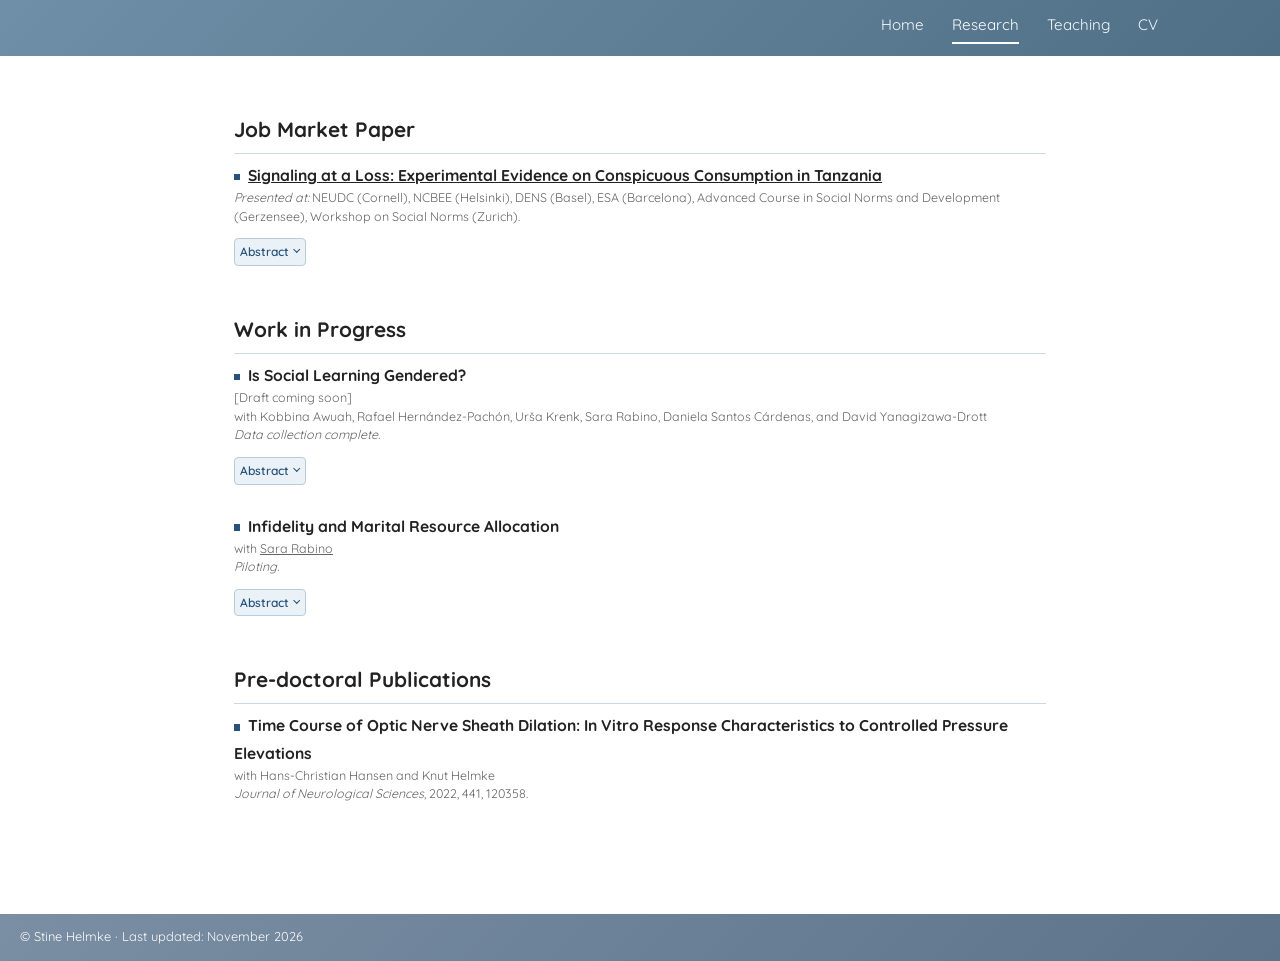
<file: research.html>
<!DOCTYPE html>
<html lang="en">
<head>
  <meta charset="UTF-8">
  <meta name="viewport" content="width=device-width, initial-scale=1.0">
  <title>Research | Stine Helmke</title>
  <meta name="description" content="Research page of Stine Helmke, including the job market paper and working papers in development economics and social learning.">
  <meta name="robots" content="index, follow">
  <link rel="canonical" href="https://stinehelmke.github.io/research.html">
  <link rel="stylesheet" href="style.css?v=20261030-social-draft-under-title">
  <!-- Rounded display font for the hero name -->
  <link href="https://fonts.googleapis.com/css2?family=Quicksand:wght@400;600;700&display=swap" rel="stylesheet">
  <link rel="stylesheet" href="https://cdnjs.cloudflare.com/ajax/libs/font-awesome/6.5.0/css/all.min.css">
</head>
<body>

  <header class="site-header">
    <div class="header-inner">
      <nav>
        <a href="index.html">Home</a>
        <a href="research.html" class="active">Research</a>
        <a href="teaching.html">Teaching</a>
        <a href="/CV_sh.pdf">CV</a>
      </nav>
    </div>
  </header>

  <main class="page-main">
    <section class="research-list">

      <div class="research-block">
        <h2>Job Market Paper</h2>
        <ul class="research-items">
          <li>
            <span>
              <a class="research-title" href="assets/signaling_sh_jmp.pdf">Signaling at a Loss: Experimental Evidence on Conspicuous Consumption in Tanzania</a>
              <div class="research-meta"><em>Presented at:</em> NEUDC (Cornell), NCBEE (Helsinki), DENS (Basel), ESA (Barcelona), Advanced Course in Social Norms and Development (Gerzensee), Workshop on Social Norms (Zurich).</div>
              <details class="research-abstract">
                <summary>Abstract</summary>
                <div class="research-abstract-content">
                  <p>Individuals in low-income settings invest considerable resources in signals like conspicuous attire. But signaling does not always pay off. The same signal may be beneficial in some domains and disadvantageous in others. Using two experiments in Dar es Salaam, Tanzania, I show that senders signal even when it backfires. In the first experiment, I establish that conspicuous attire enhances professional prestige, leaves credit approval unaffected, and reduces friendship formation and informal help. In the second experiment, senders believe wearing conspicuous attire is beneficial in every domain and give up about 60% of daily per-capita income to dress conspicuously even where it backfires. A structural decomposition attributes at least 74% of what they give up to wrong beliefs, rather than intrinsic motives. Senders appear to hold misperceptions about both which traits the signal conveys and how these traits are valued. Reducing the welfare losses from signaling requires correcting both.</p>
                </div>
              </details>
            </span>
          </li>
        </ul>
      </div>

      <div class="research-block work-in-progress">
        <h2>Work in Progress</h2>
        <ul class="research-items">
          <li>
            <span>
              <span class="research-title">Is Social Learning Gendered?</span>
              <span class="research-meta research-draft">[Draft coming soon]</span>
              <div class="research-meta">
                with Kobbina Awuah,
                Rafael Hernández-Pachón,
                Urša Krenk,
                Sara Rabino,
                Daniela Santos Cárdenas,
                and David Yanagizawa-Drott
              </div>
              <div class="research-meta"><em>Data collection complete.</em></div>
              <details class="research-abstract">
                <summary>Abstract</summary>
                <div class="research-abstract-content">
                  <p>We ask whether individuals learn from others’ economic choices and whether gender influences from whom they learn. To answer these questions, we partner with one of the largest microfinance institutions in Kenya, a setting with substantial gender gaps in credit demand. We embed an experiment in the institution’s routine loan-application phone call. Applicants are randomly assigned to receive information on the average loan amount requested by a random sample of similar past borrowers. Depending on the treatment arm, this sample consists of male borrowers, female borrowers, or borrowers with no gender specified. We estimate the causal effect of each type of information on applicants’ requested loan amounts, as well as on their amounts granted and repaid. Preliminary results show that information about the amounts others requested shifts credit demand. However, conditional on the amount communicated, both women and men respond more strongly to information about peers of their own gender.</p>
                </div>
              </details>
            </span>
          </li>
          <li>
            <span>
              <span class="research-title">Infidelity and Marital Resource Allocation</span>
              <div class="research-meta">with <a href="https://sararabino.github.io" target="_blank" rel="noopener noreferrer">Sara Rabino</a></div>
              <div class="research-meta"><em>Piloting.</em></div>
              <details class="research-abstract">
                <summary>Abstract</summary>
                <div class="research-abstract-content">
                  <p>Infidelity is widespread in Sub-Saharan Africa, especially among men. We study the relationship between infidelity and resource allocation between spouses: when wives expect their husbands to be unfaithful, do they share less of their resources with their husbands, or more? And does the prospect of wives gaining control over resources affect husbands’ infidelity? We investigate these questions in three experiments in Dar es Salaam, Tanzania. First, we use a list experiment to measure the prevalence of infidelity in local communities. Second, we run an experiment with wives, where we provide randomized information about local infidelity rates and let them choose how to split a one-year income subsidy between themselves and their husbands. Third, we run an experiment with husbands, where we inform a random sample that their wife may receive an income subsidy of varying size in the future. Six months later, we measure their infidelity through private reports from their wives.</p>
                </div>
              </details>
            </span>
          </li>
        </ul>
      </div>

      <div class="research-block non-econ">
        <h2>Pre-doctoral Publications</h2>
        <ul class="research-items">
          <li>
            <span>
              <span class="research-title">Time Course of Optic Nerve Sheath Dilation: In Vitro Response Characteristics to Controlled Pressure Elevations</span>
              <div class="research-meta">with Hans-Christian Hansen and Knut Helmke</div>
              <div class="research-meta"><em>Journal of Neurological Sciences</em>, 2022, 441, 120358.</div>
            </span>
          </li>
        </ul>
      </div>

    </section>

  </main>

  <footer class="site-footer">
    <p>© Stine Helmke · Last updated: November 2026</p>
  </footer>

</body>
</html>
</file>
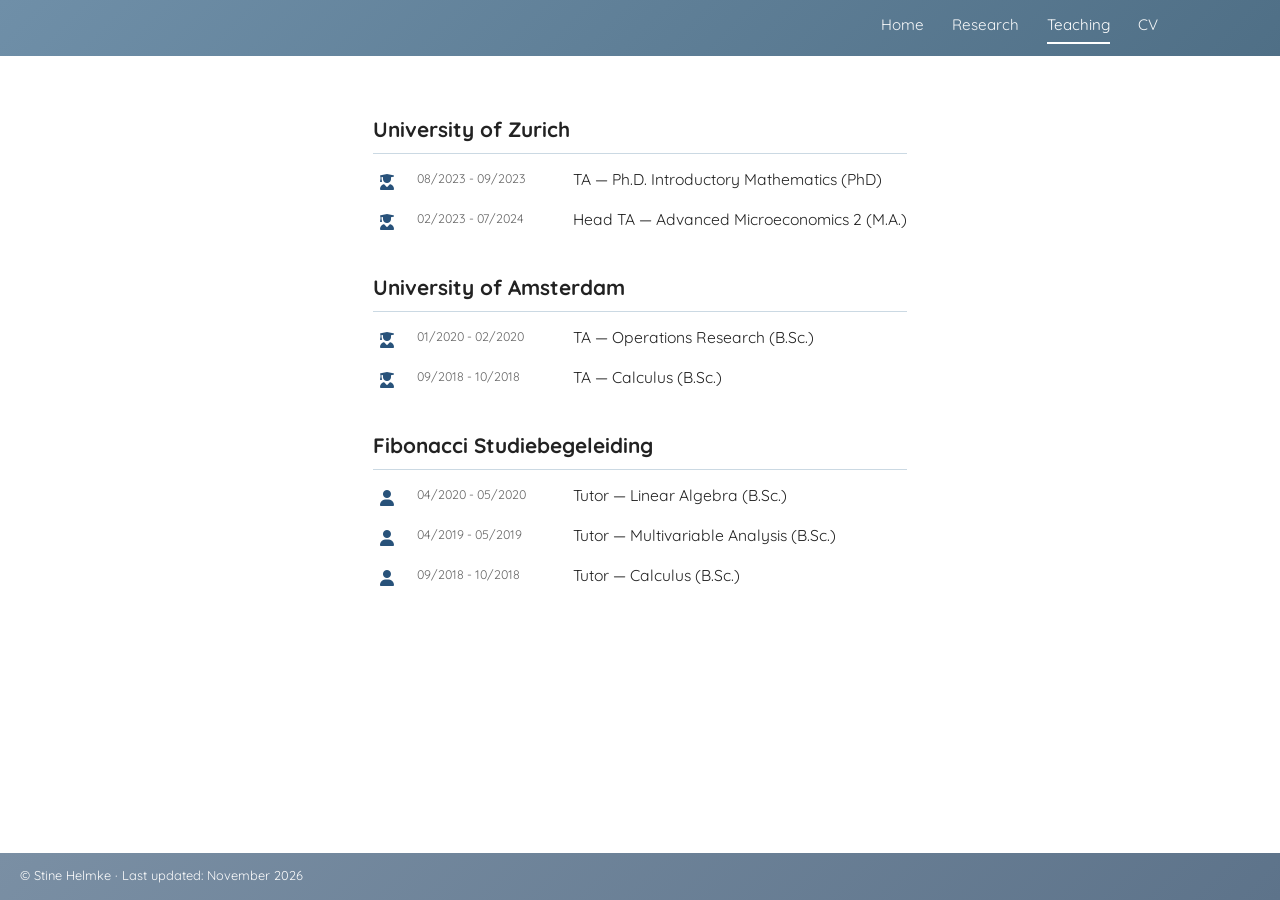
<file: teaching.html>
<!DOCTYPE html>
<html lang="en">
<head>
  <meta charset="UTF-8">
  <meta name="viewport" content="width=device-width, initial-scale=1.0">
  <title>Teaching | Stine Helmke</title>
  <meta name="description" content="Teaching activities of Stine Helmke at the University of Zurich, University of Amsterdam, and other tutoring roles.">
  <meta name="robots" content="index, follow">
  <link rel="canonical" href="https://stinehelmke.github.io/teaching.html">
  <link rel="stylesheet" href="style.css?v=20261030-mobile-teaching-grid">
  <!-- Rounded display font for the hero name -->
  <link href="https://fonts.googleapis.com/css2?family=Quicksand:wght@400;600;700&display=swap" rel="stylesheet">
  <link rel="stylesheet" href="https://cdnjs.cloudflare.com/ajax/libs/font-awesome/6.5.0/css/all.min.css">
</head>
<body>

  <header class="site-header">
    <div class="header-inner">
      <nav>
        <a href="index.html">Home</a>
        <a href="research.html">Research</a>
        <a href="teaching.html" class="active">Teaching</a>
        <a href="/CV_sh.pdf">CV</a>
      </nav>
    </div>
  </header>

  <main class="page-main">
    <section class="teaching-list">
      <h2>University of Zurich</h2>
      <ul class="positions">
        <li class="pos ta">
          <span class="pos-icon" aria-hidden="true"><i class="fa-solid fa-user-graduate"></i></span>
          <span class="pos-year">08/2023 - 09/2023</span>
          <span class="pos-desc">TA — Ph.D. Introductory Mathematics (PhD)</span>
        </li>
        <li class="pos ta">
          <span class="pos-icon" aria-hidden="true"><i class="fa-solid fa-user-graduate"></i></span>
          <span class="pos-year">02/2023 - 07/2024</span>
          <span class="pos-desc">Head TA — Advanced Microeconomics 2 (M.A.)</span>
        </li>
      </ul>

      <h2>University of Amsterdam</h2>
      <ul class="positions">
        <li class="pos ta">
          <span class="pos-icon" aria-hidden="true"><i class="fa-solid fa-user-graduate"></i></span>
          <span class="pos-year">01/2020 - 02/2020</span>
          <span class="pos-desc">TA — Operations Research (B.Sc.)</span>
        </li>
        <li class="pos ta">
          <span class="pos-icon" aria-hidden="true"><i class="fa-solid fa-user-graduate"></i></span>
          <span class="pos-year">09/2018 - 10/2018</span>
          <span class="pos-desc">TA — Calculus (B.Sc.)</span>
        </li>
      </ul>

      <h2>Fibonacci Studiebegeleiding</h2>
      <ul class="positions">
        <li class="pos tutor">
          <span class="pos-icon" aria-hidden="true"><i class="fa-solid fa-user"></i></span>
          <span class="pos-year">04/2020 - 05/2020</span>
          <span class="pos-desc">Tutor — Linear Algebra (B.Sc.)</span>
        </li>
        <li class="pos tutor">
          <span class="pos-icon" aria-hidden="true"><i class="fa-solid fa-user"></i></span>
          <span class="pos-year">04/2019 - 05/2019</span>
          <span class="pos-desc">Tutor — Multivariable Analysis (B.Sc.)</span>
        </li>
        <li class="pos tutor">
          <span class="pos-icon" aria-hidden="true"><i class="fa-solid fa-user"></i></span>
          <span class="pos-year">09/2018 - 10/2018</span>
          <span class="pos-desc">Tutor — Calculus (B.Sc.)</span>
        </li>
      </ul>
    </section>
  </main>

  <footer class="site-footer">
    <p>© Stine Helmke · Last updated: November 2026</p>
  </footer>

</body>
</html>
</file>
<file: style.css>
/* ── Reset & Base ─────────────────────────────── */
html {
  margin: 0;
  padding: 0;
}

*, *::before, *::after {
  box-sizing: border-box;
}

body {
  margin: 0;
  min-height: 100vh;
  display: flex;
  flex-direction: column;
  /* Use Quicksand site-wide (rounded display font). Quicksand is loaded in index.html */
  font-family: 'Quicksand', 'Helvetica Neue', Arial, sans-serif;
  line-height: 1.7;
  color: #222;
  background: #fff;
}

main {
  flex: 1;
}

a {
  color: inherit;
  text-decoration: underline;
}

a:hover {
  opacity: 0.75;
}

/* ── Site Header / Navbar ─────────────────────── */
.site-header {
  /* Muted slate-blue for a more professional look */
  background: linear-gradient(135deg, #6f8fa8 0%, #4f6f86 100%);
  position: sticky;
  top: 0;
  z-index: 100;
  width: 100%;
}

.header-inner {
  max-width: 1100px;
  margin: 0 auto;
  padding: 0 32px;
  display: flex;
  align-items: center;
  justify-content: flex-end;
  height: 56px;
}

.site-title {
  color: #fff;
  text-decoration: none;
  font-family: inherit; /* inherit Quicksand from body */
  font-size: 1.05rem;
  letter-spacing: 0.02em;
}

.site-title:hover {
  opacity: 0.8;
}

nav {
  display: flex;
  align-items: center;
  gap: 28px;
}

nav a {
  color: rgba(255,255,255,0.95);
  text-decoration: none;
  font-family: inherit; /* inherit Quicksand */
  font-size: 0.95rem;
  padding-bottom: 4px;
  border-bottom: 2px solid transparent;
  transition: color 0.2s, border-color 0.2s;
}

nav a:hover,
nav a.active {
  color: #fff;
  border-bottom-color: #fff;
  opacity: 1;
}

/* ── Hero Section ─────────────────────────────── */
.hero {
  width: 100%;
  min-height: 58vh;
  background-size: cover;
  background-position: center 20%;
  background-color: #444; /* fallback when no image */
  display: flex;
  align-items: center;
  justify-content: center;
  position: relative;
}

.home-page .hero {
  min-height: clamp(170px, 26vh, 280px);
}

.home-page .content-section {
  padding: 25px 0 24px;
}

.home-page .site-footer {
  margin-top: 16px;
}

@media (min-width: 1001px) {
  .home-page .site-header {
    order: 0;
  }

  .home-page .content-section {
    order: 1;
  }

  .home-page .site-footer {
    order: 2;
  }

  .home-page .content-section {
    flex: none;
    padding: 33px 0 59px;
  }

  .home-page .site-footer {
    margin-top: auto;
  }

  .home-page .profile-col {
    grid-column: 1;
    grid-row: 1 / 3;
    display: flex;
    flex-direction: column;
    justify-self: center;
    align-self: start;
    gap: 8px;
  }

  .home-page .profile-photo--home {
    width: 360px;
  }

  .home-page .profile-social {
    grid-row: auto;
    padding-top: 0;
  }

  .home-page .profile-email {
    margin-top: 0;
  }

  .home-page .content-inner {
    display: grid;
    grid-template-columns: 340px minmax(0, 1fr);
    grid-template-rows: 254px 254px;
    max-width: 1100px;
    column-gap: 48px;
    row-gap: 0;
    align-items: stretch;
  }

  .home-page .profile-identity {
    align-items: center;
  }

  .home-page .profile-links {
    gap: 2px;
  }

  .home-page .bio-col {
    grid-column: 2;
    grid-row: 1;
    width: 100%;
    max-width: 620px;
    min-height: 0;
    align-self: stretch;
    padding-top: 6px;
    transform: none;
    font-size: 0.9rem;
    line-height: 1.55;
  }

  .home-page .hero {
    grid-column: 2;
    grid-row: 2;
    width: 100%;
    height: 254px;
    min-height: 0;
    margin: 0;
    transform: translateY(35px);
    border-radius: 20px;
    background-size: cover;
    background-position: center;
    box-shadow: 0 12px 30px rgba(34, 52, 68, 0.16);
    overflow: hidden;
  }

  .home-page .hero::after {
    background: none;
  }
}

/* dark overlay to keep text readable over any image */
.hero::after {
  content: '';
  position: absolute;
  inset: 0;
  background: rgba(0, 0, 0, 0.35);
}

.hero a.hero-jmp-link {
  position: relative;
  z-index: 1;
  padding: 7px 14px;
  border: 1px solid rgba(255, 255, 255, 0.8);
  border-radius: 999px;
  background: rgba(25, 35, 40, 0.68);
  color: #fff;
  font-size: 0.75rem;
  font-weight: 600;
  line-height: 1.25;
  text-align: center;
  text-decoration-line: none;
  text-shadow: 0 1px 3px rgba(0, 0, 0, 0.45);
  transition: background-color 0.15s ease, box-shadow 0.15s ease;
}

.hero a.hero-jmp-link:hover,
.hero a.hero-jmp-link:visited,
.hero a.hero-jmp-link:focus {
  text-decoration-line: none;
}

.hero a.hero-jmp-link:hover {
  opacity: 1;
  background: rgba(25, 35, 40, 0.84);
  box-shadow: 0 2px 8px rgba(0, 0, 0, 0.2);
}

.hero-jmp-link:focus-visible {
  outline: 3px solid #fff;
  outline-offset: 4px;
}

.hero-content {
  position: relative;
  z-index: 1;
  text-align: center;
  padding: 40px 24px;
}

.hero-name {
  /* softer, rounded look */
  font-family: 'Quicksand', 'Helvetica Neue', Arial, sans-serif;
  font-weight: 700;
  /* even larger hero name; scales from 2.2rem up to 4.0rem */
  font-size: clamp(2.2rem, 8.5vw, 4.0rem);
  color: #fff;
  margin: 0 0 12px;
  letter-spacing: 0.02em;
  line-height: 1.05;
  padding: 10px 18px;
  background: rgba(255,255,255,0.08);
  border-radius: 999px; /* pill */
  display: inline-block;
}

/* Intro styles: larger Hi and pill-like email link */
.intro-hi {
  font-family: 'Quicksand', 'Helvetica Neue', Arial, sans-serif;
  font-weight: 700;
  font-size: 1.6rem;
  margin: 0 0 6px;
}

.intro-pill {
  display: inline-block;
  padding: 6px 10px;
  background: rgba(255,255,255,0.06);
  border-radius: 999px;
  color: inherit;
  text-decoration: none;
}

.intro-pill:hover {
  background: rgba(255,255,255,0.12);
}

/* Utility classes to change name alignment and font */
.hero-name--left { text-align: left; }
.hero-name--center { text-align: center; }
.hero-name--right { text-align: right; }

.font-serif { font-family: Georgia, 'Times New Roman', serif; }
.font-sans { font-family: 'Helvetica Neue', Arial, sans-serif; }
.font-display { font-family: 'Oswald', 'Helvetica Neue', Arial, sans-serif; }

.hero-links {
  display: flex;
  gap: 32px;
  justify-content: center;
  flex-wrap: wrap;
}

.hero-links a {
  color: #fff;
  font-size: 1rem;
  text-decoration: underline;
  text-underline-offset: 3px;
}

/* ── Content Section ──────────────────────────── */
.content-section {
  padding: 32px 0 60px;
}

.content-inner {
  max-width: 1280px;
  margin: 0 auto;
  display: flex;
  flex-direction: row;
  align-items: center;
  gap: 40px;
  padding: 0 32px 0 32px;
}

.profile-col {
  flex-shrink: 0;
  display: flex;
  flex-direction: column;
  align-items: center;
  gap: 6px;
}

.profile-identity {
  display: flex;
  flex-direction: column;
  align-items: center;
  gap: 12px;
}

.profile-name {
  margin: 0;
  color: #263b4b;
  font-size: 1rem;
  line-height: 1.25;
  text-align: center;
}

.profile-links {
  display: flex;
  flex-direction: column;
  align-items: center;
  gap: 2px;
}

.profile-social {
  display: flex;
  flex-direction: row;
  gap: 10px;
  padding-top: 0;
  justify-content: center;
}

.profile-email {
  display: inline-flex;
  align-items: center;
  justify-content: center;
  gap: 6px;
  margin-top: 0;
  color: #222;
  text-decoration: none;
  font-size: 0.7rem;
  line-height: 1.3;
  text-align: center;
}

.profile-email .fa-envelope {
  color: #555;
  font-size: 0.85rem;
}

.social-icon {
  font-size: 0.8rem;
  text-decoration: none;
  line-height: 1;
  transition: transform 0.12s ease, opacity 0.12s ease;
  color: inherit;
}

.social-icon:hover {
  transform: translateY(-3px);
  opacity: 0.9;
}

.social-icon .fa-linkedin {
  color: #0a66c2;
}

.social-icon .fa-envelope {
  color: #555;
}

.social-icon:hover {
  opacity: 0.7;
}

.profile-photo {
  width: 380px;
  display: block;
  border-radius: 4px;
}

/* Center the profile image below the hero banner */
.profile-photo--home {
  border-radius: 18px; /* rounded rectangle */
  box-shadow: 0 8px 20px rgba(0,0,0,0.22);
  width: 340px;
}

.bio-col {
  flex: 1;
  max-width: 1000px;
  min-width: 0;
  font-size: 0.82rem;
  line-height: 1.45;
  padding-top: 0;
  text-align: left;
  /* Use the same rounded font for intro/body to match Hi */
  font-family: 'Quicksand', 'Helvetica Neue', Arial, sans-serif;
}

.bio-col p {
  margin-top: 0;
  margin-bottom: 1em;
}

@media (min-width: 701px) {
  .bio-col {
    transform: translateY(-40px);
  }
}

/* ── Inner page main (Research, Teaching) ─────── */
.page-main {
  max-width: 860px;
  margin: 0 auto;
  padding: 32px 24px;
}

.page-main h1 {
  font-size: 2rem;
  margin-top: 0;
}

/* ── Footer ─────────────────────────────────── */
.site-footer {
  width: 100%;
  background: linear-gradient(135deg, #7a8fa4 0%, #5d738a 100%);
  color: #fdfdfd;
  text-align: left;
  padding: 14px 20px 15px;
  font-size: 0.8rem;
  line-height: 1.4;
  margin-top: 32px;
}

.site-footer p {
  margin: 0;
}

/* ── Responsive ───────────────────────────────── */
@media (max-width: 700px) {
  .content-inner {
    flex-direction: column;
    gap: 32px;
    padding: 0 24px;
  }

  .profile-photo--home {
    width: 350px;
    max-width: 100%;
  }

  .home-page .profile-col {
    order: 2;
  }

  .home-page .bio-col {
    order: 1;
    transform: none;
  }

  .home-page .hero {
    order: 3;
    width: min(100%, 520px);
    aspect-ratio: 2999 / 1187;
    min-height: 0;
    margin: 12px auto 0;
    border-radius: 20px;
    background-size: cover;
    background-position: center;
    box-shadow: 0 12px 30px rgba(34, 52, 68, 0.16);
    overflow: hidden;
  }

  .home-page .hero::after {
    background: none;
  }

  .hero-links {
    flex-direction: column;
    gap: 12px;
  }

  .page-main {
    padding: 40px 24px;
  }

  .site-footer {
    padding: 16px 24px 18px;
  }
}

@media (min-width: 701px) and (max-width: 1000px) {
  .home-page .content-inner {
    display: flex;
    flex-direction: column;
    gap: 24px;
  }

  .home-page .profile-col {
    order: 2;
  }

  .home-page .bio-col {
    order: 1;
    transform: none;
  }

  .home-page .hero {
    order: 3;
    width: min(calc(100% - 48px), 520px);
    aspect-ratio: 2999 / 1187;
    min-height: 0;
    margin: 12px auto 0;
    border-radius: 20px;
    background-size: cover;
    background-position: center;
    box-shadow: 0 12px 30px rgba(34, 52, 68, 0.16);
    overflow: hidden;
  }

  .home-page .hero::after {
    background: none;
  }
}

/* Teaching list styles */
.teaching-list h2 {
  margin-top: 1.5rem;
  margin-bottom: 0.5rem;
  padding-bottom: 0.35rem;
  border-bottom: 1px solid #cbd9e3;
  color: #222;
  font-size: 1.3rem;
  font-weight: 700;
}

.positions {
  list-style: none;
  padding-left: 0;
  margin-top: 0.375rem;
  margin-bottom: 1.75rem;
}

.positions .pos {
  display: grid;
  grid-template-columns: 28px 140px 1fr; /* icon | year | description */
  gap: 8px 16px;
  align-items: start;
  padding: 6px 0;
}

.pos-year {
  color: #666;
  min-width: 120px;
  font-size: 0.78rem;
}

.pos-icon {
  color: #28527a;
  display: inline-flex;
  align-items: center;
  justify-content: center;
  font-size: 1rem;
  width: 28px;
  height: 28px;
}

.pos-desc {
  display: block;
  font-family: inherit;
  font-size: 0.98rem;
  font-weight: 400;
  line-height: 1.5;
}

/* Small screens: switch back to stacked layout so items wrap nicely */
@media (max-width: 700px) {
  .positions .pos {
    grid-template-columns: 20px minmax(0, 1fr);
    gap: 4px 10px;
    align-items: start;
    padding: 8px 0;
  }

  .pos-icon {
    grid-column: 1;
    grid-row: 1 / span 2;
    width: 20px;
    height: 20px;
    margin-top: 1px;
    font-size: 0.9rem;
  }

  .pos-year {
    grid-column: 2;
    min-width: 0;
    font-size: 0.72rem;
  }

  .pos-desc {
    grid-column: 2;
    line-height: 1.4;
  }
}

/* Research list styles */
.research-list h2 {
  margin-top: 1.5rem;
  margin-bottom: 0.5rem;
  padding-bottom: 0.35rem;
  border-bottom: 1px solid #cbd9e3;
  color: #222;
  font-size: 1.3rem;
  font-weight: 700;
}

.research-block {
  margin-bottom: 2.5rem;
}

.research-block.non-econ {
  margin-top: 0;
}

.research-block.work-in-progress .research-items li + li {
  margin-top: 1rem;
}

.research-items {
  list-style: none;
  padding-left: 0;
  margin-top: 0.375rem;
  margin-bottom: 1rem;
}

.research-items li {
  padding: 6px 0;
}

.research-items li:first-child {
  padding-top: 0;
}

.research-title {
  font-size: 0.98rem;
  font-weight: 700;
  color: #222;
  margin-bottom: 0.2rem;
}

.research-meta {
  color: #666;
  font-size: 0.78rem;
  line-height: 1.5;
}

.research-draft {
  display: block;
  margin-left: 0;
}

.research-abstract {
  margin-top: 0.65rem;
}

.research-abstract summary {
  display: inline-flex;
  align-items: center;
  gap: 0.3rem;
  padding: 0.16rem 0.34rem;
  border: 1px solid #b8ccdb;
  border-radius: 4px;
  background: #eaf2f8;
  color: #28527a;
  font-size: 0.75rem;
  font-weight: 600;
  cursor: pointer;
  list-style: none;
  transition: background-color 0.15s ease, border-color 0.15s ease;
}

.research-abstract summary::-webkit-details-marker {
  display: none;
}

.research-abstract summary::after {
  width: 0.34rem;
  height: 0.34rem;
  border-right: 1.5px solid currentColor;
  border-bottom: 1.5px solid currentColor;
  content: "";
  transform: translateY(-0.12rem) rotate(45deg);
  transition: transform 0.15s ease;
}

.research-abstract[open] summary::after {
  transform: translateY(0.1rem) rotate(225deg);
}

.research-abstract summary:hover {
  border-color: #8caec5;
  background: #dceaf4;
}

.research-abstract summary:focus-visible {
  outline: 2px solid #28527a;
  outline-offset: 2px;
}

.research-abstract-content {
  margin-top: 0.65rem;
  padding: 7px 10px;
  border-left: 3px solid #6b9bbb;
  background: #f2f7fa;
  color: #3d4b55;
  font-size: 0.9rem;
  line-height: 1.65;
}

.research-abstract-content p {
  margin: 0;
}

.research-title::before {
  content: "";
  display: inline-block;
  width: 0.4em;
  height: 0.4em;
  background-color: #28527a;
  margin-right: 0.5em;
  vertical-align: middle;
}

.research-meta a[href^="mailto:"] {
  color: #28527a;
}
</file>
